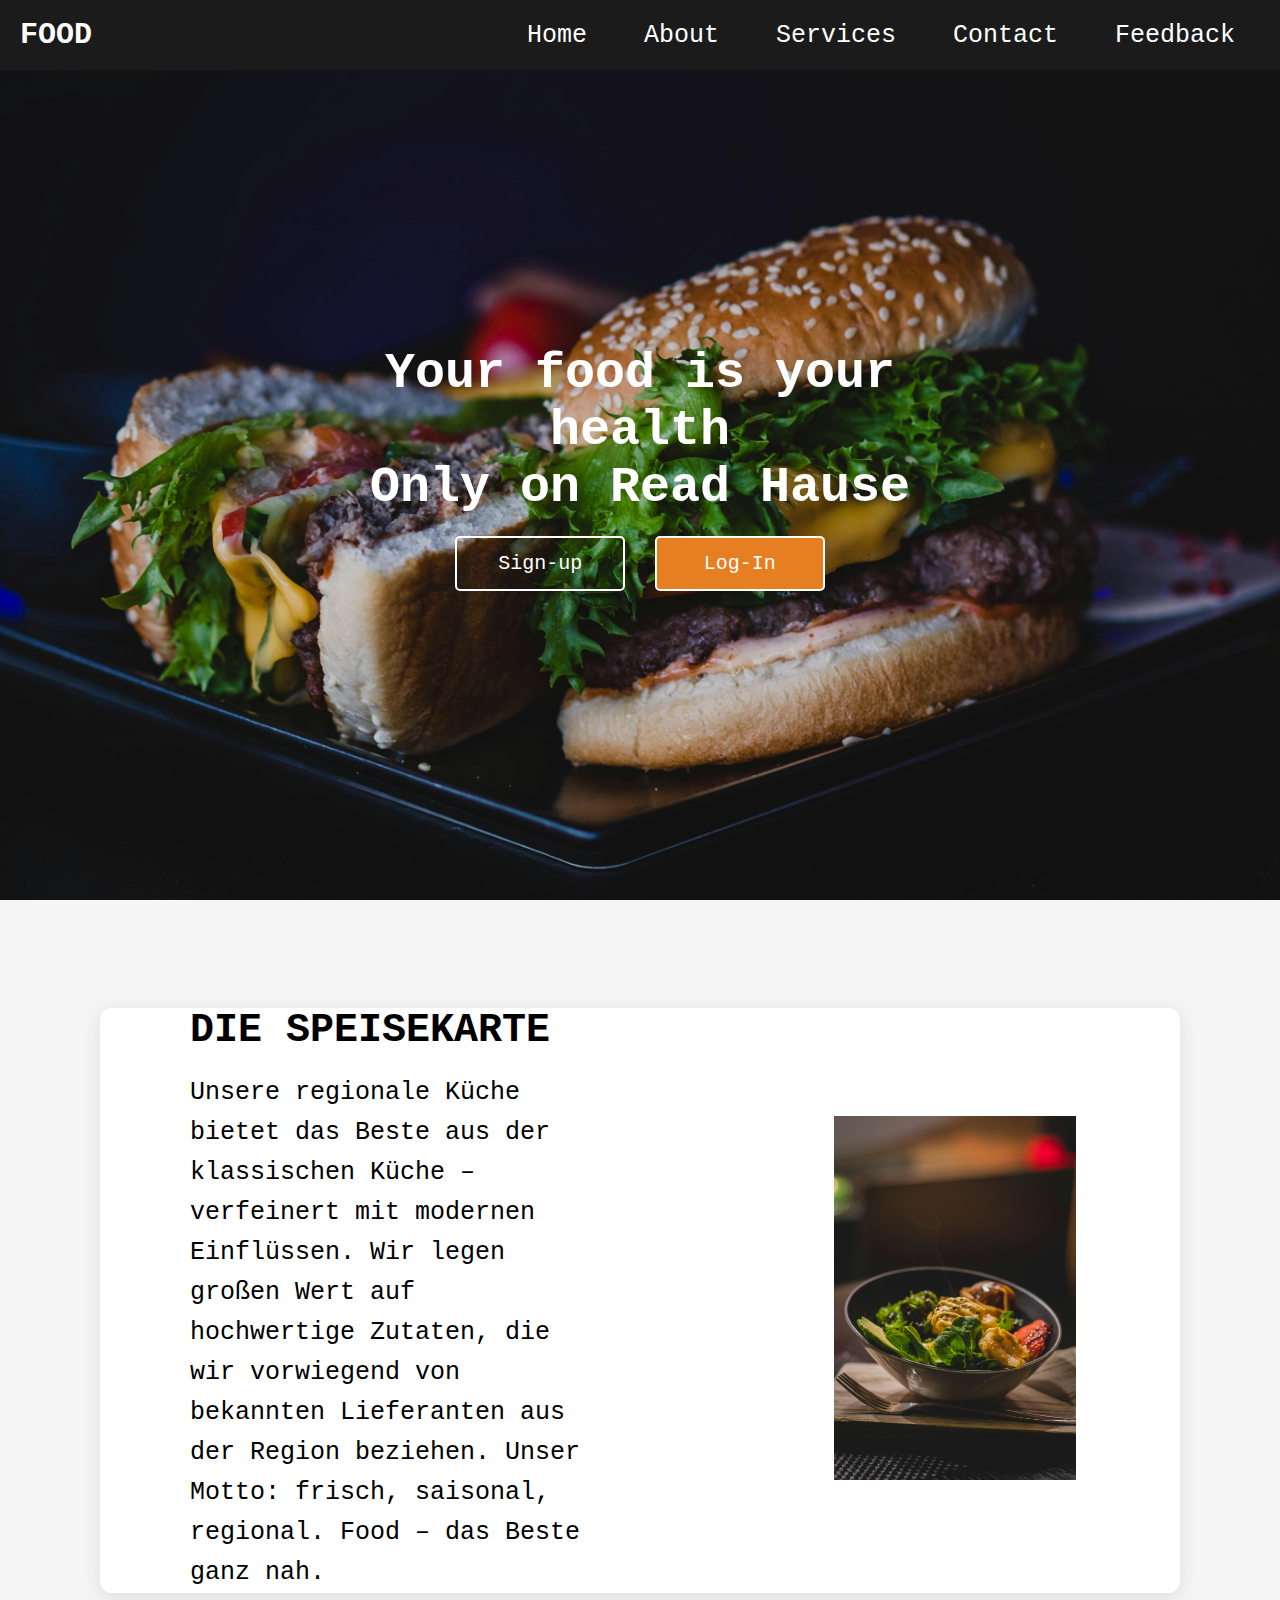
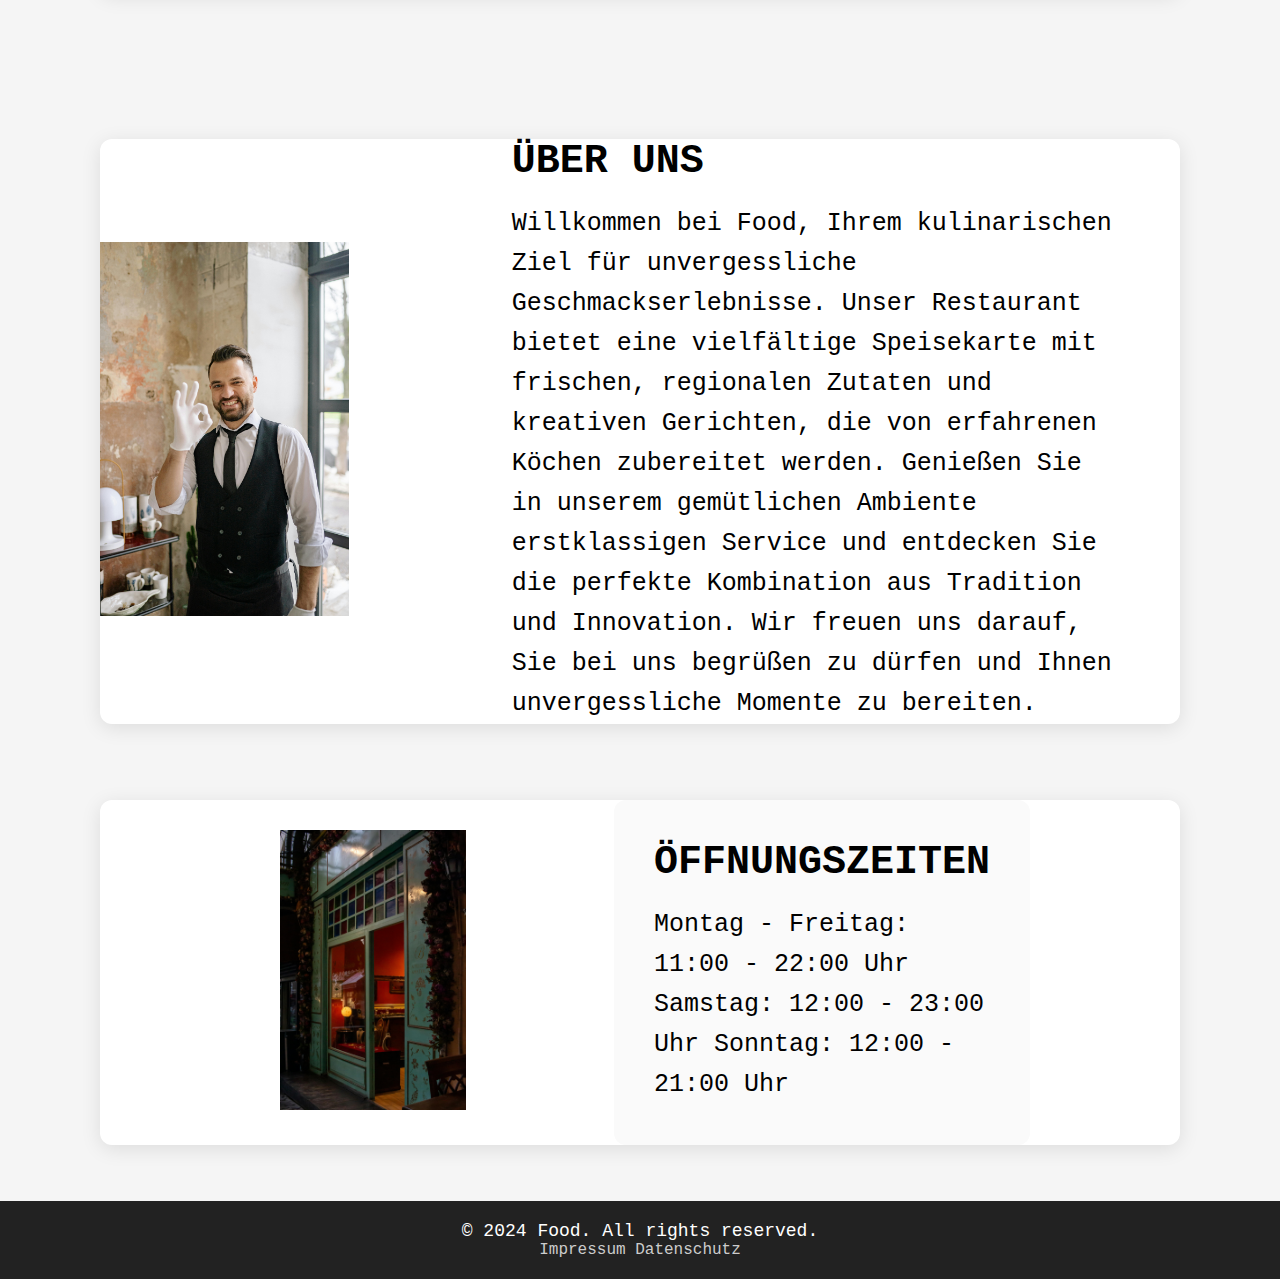
<file: index.html>
<!DOCTYPE html>
<html lang="en">

<head>
    <meta charset="UTF-8">
    <meta name="viewport" content="width=device-width, initial-scale=1.0">
    <title>Food</title>
    <link rel="stylesheet" href="style.css">
    <script src="ja.js"></script>
</head>

<body>
    <nav>
        <div class="menu">
            <!-- logo-->
            <div class="logo">
                <a href="#">FOOD</a>
            </div>
            <!-- nav -->
            <ul>
                <li><a href="#">Home</a></li>
                <li><a href="About.html">About</a></li>
                <li><a href="service.html">Services</a></li>
                <li><a href="Kontakt.html">Contact</a></li>
                <li><a href="Feedback.html">Feedback</a></li>
            </ul>
        </div>
    </nav>
    <!-- main section-->
    <section>
        <!-- background img-->
        <div class="img">
            <div class="center">
                <div class="title">Your food is your health</div>
                <div class="sub_title">Only on Read Hause</div>
                <div class="btns">
                    <button>Sign-up</button>
                    <button>Log-In</button>
                </div>
            </div>
        </div>
    </section>
    <pre>

</pre>
    <section>
        <div class="section2">

            <div class="Speisekarte">
                <h1>DIE SPEISEKARTE </h1>
                <p>Unsere regionale Küche bietet das Beste aus der
                    klassischen Küche – verfeinert mit modernen Einflüssen.

                    Wir legen großen Wert auf hochwertige Zutaten, die
                    wir vorwiegend von bekannten Lieferanten aus der Region beziehen. Unser Motto: frisch, saisonal,
                    regional.

                    Food – das Beste ganz nah.</p>
            </div>

            <div class="image">
                <img src="image2.jpg" alt="image2" style="width: 70%; height: auto;">
            </div>

        </div>
    </section>
    <pre>

    </pre>
    <section>
        <div class="section3">
            <div class="image">
                <img src="image3.jpg" alt="image3" style="width: 80%; height: auto;">
            </div>

            <div class="welcome">
                <h1>ÜBER UNS</h1>
                <p>Willkommen bei Food, Ihrem kulinarischen Ziel für unvergessliche Geschmackserlebnisse. Unser
                    Restaurant
                    bietet eine vielfältige Speisekarte mit frischen, regionalen Zutaten und kreativen Gerichten, die
                    von
                    erfahrenen Köchen zubereitet werden. Genießen Sie in unserem gemütlichen Ambiente erstklassigen
                    Service
                    und entdecken Sie die perfekte Kombination aus Tradition und Innovation. Wir freuen uns darauf, Sie
                    bei
                    uns begrüßen zu dürfen und Ihnen unvergessliche Momente zu bereiten.</p>
            </div>
        </div>
    </section>
    <pre>

    </pre>
    <section>
        <div class="section4">
            <div class="bild">
                <img src="offnungzeit.jpg" alt="öffnungszeiten" style="width: 45%; height: auto; margin-left: 80px;">
            </div>

            <div class="öffnungszeiten">
                <h1>ÖFFNUNGSZEITEN</h1>
                <p>Montag - Freitag: 11:00 - 22:00 Uhr
                    Samstag: 12:00 - 23:00 Uhr
                    Sonntag: 12:00 - 21:00 Uhr</p>
            </div>

        </div>
    </section>
    <pre>

    </pre>
    <footer>
        <p>© 2024 Food. All rights reserved.</p>
        <div class="footer-container">
            <a href="#">Impressum</a>
            <a href="#">Datenschutz</a>
        </div>
    </footer>
</body>

</html>
</file>
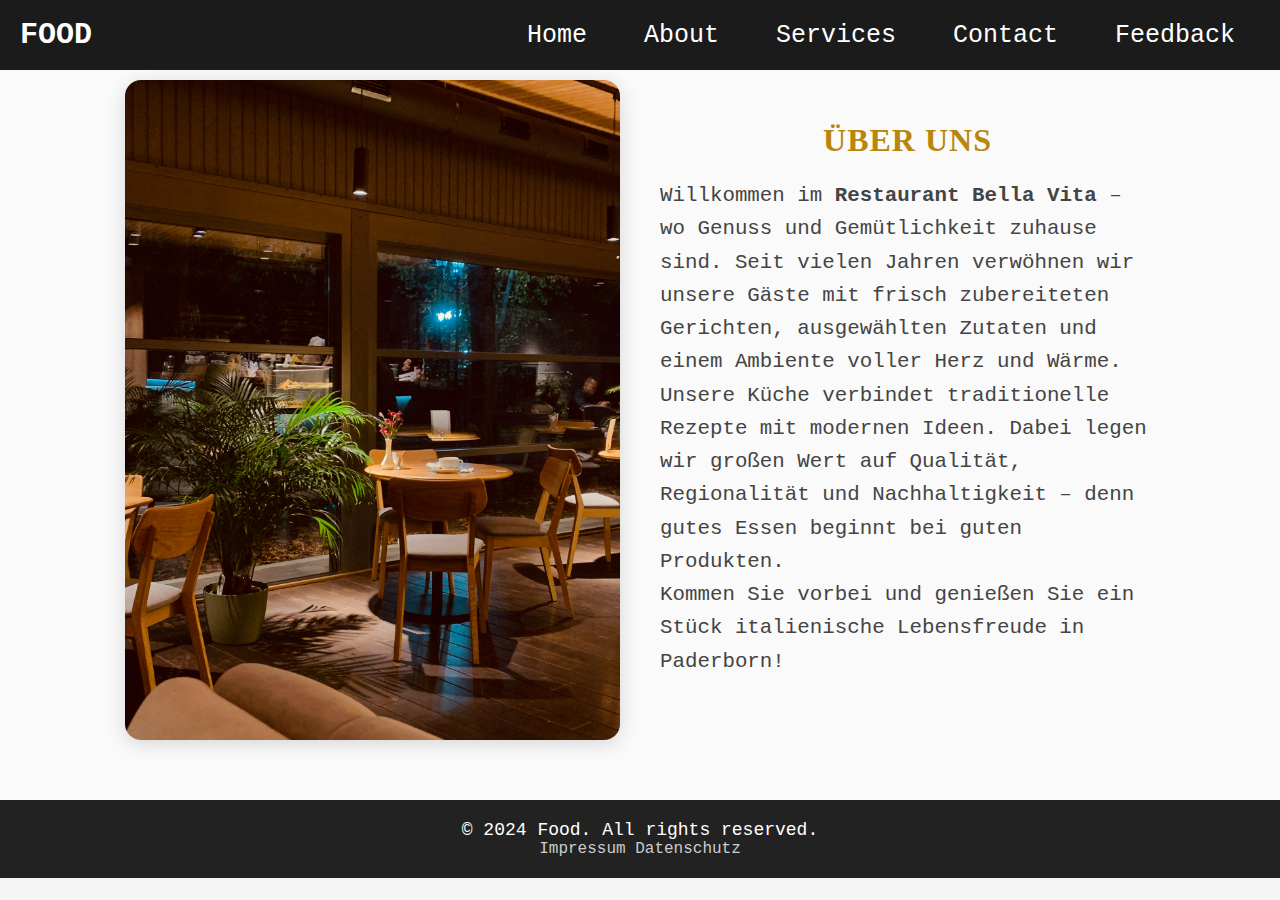
<file: About.html>
<!DOCTYPE html>
<html lang="en">

<head>
    <meta charset="UTF-8">
    <meta name="viewport" content="width=device-width, initial-scale=1.0">
    <title>Food</title>
    <link rel="stylesheet" href="style.css">
    <script src="ja.js"></script>
    
</head>

<body>
    <nav>
        <div class="menu">
            <!-- logo-->
            <div class="logo">
                <a href="#">FOOD</a>
            </div>
            <!-- nav -->
            <ul>
                <li><a href="index.html">Home</a></li>
                <li><a href="About.html">About</a></li>
                <li><a href="service.html">Services</a></li>
                <li><a href="Kontakt.html">Contact</a></li>
                <li><a href="Feedback.html">Feedback</a></li>
            </ul>
        </div>
    </nav>
    <!-- main section-->
    <section class="about">
    <div class="about-container">
        <img src="Aboutus.jpg" alt="About-us Image" class="about-image">

    <div class="about-text">

      <h2>Über uns</h2>
      <p>Willkommen im <strong>Restaurant Bella Vita</strong> – wo Genuss und Gemütlichkeit zuhause sind. 
      Seit vielen Jahren verwöhnen wir unsere Gäste mit frisch zubereiteten Gerichten, 
      ausgewählten Zutaten und einem Ambiente voller Herz und Wärme.</p>

      <p>Unsere Küche verbindet traditionelle Rezepte mit modernen Ideen. 
      Dabei legen wir großen Wert auf Qualität, Regionalität und Nachhaltigkeit – 
      denn gutes Essen beginnt bei guten Produkten.</p>

      <p>Kommen Sie vorbei und genießen Sie ein Stück italienische Lebensfreude in Paderborn!</p>
    </div>
    </div>
    </section>

    <footer>
        <p>© 2024 Food. All rights reserved.</p>
        <div class="footer-container">
            <a href="#">Impressum</a>
            <a href="#">Datenschutz</a>
        </div>
    </footer>
</body>
</html>
</file>
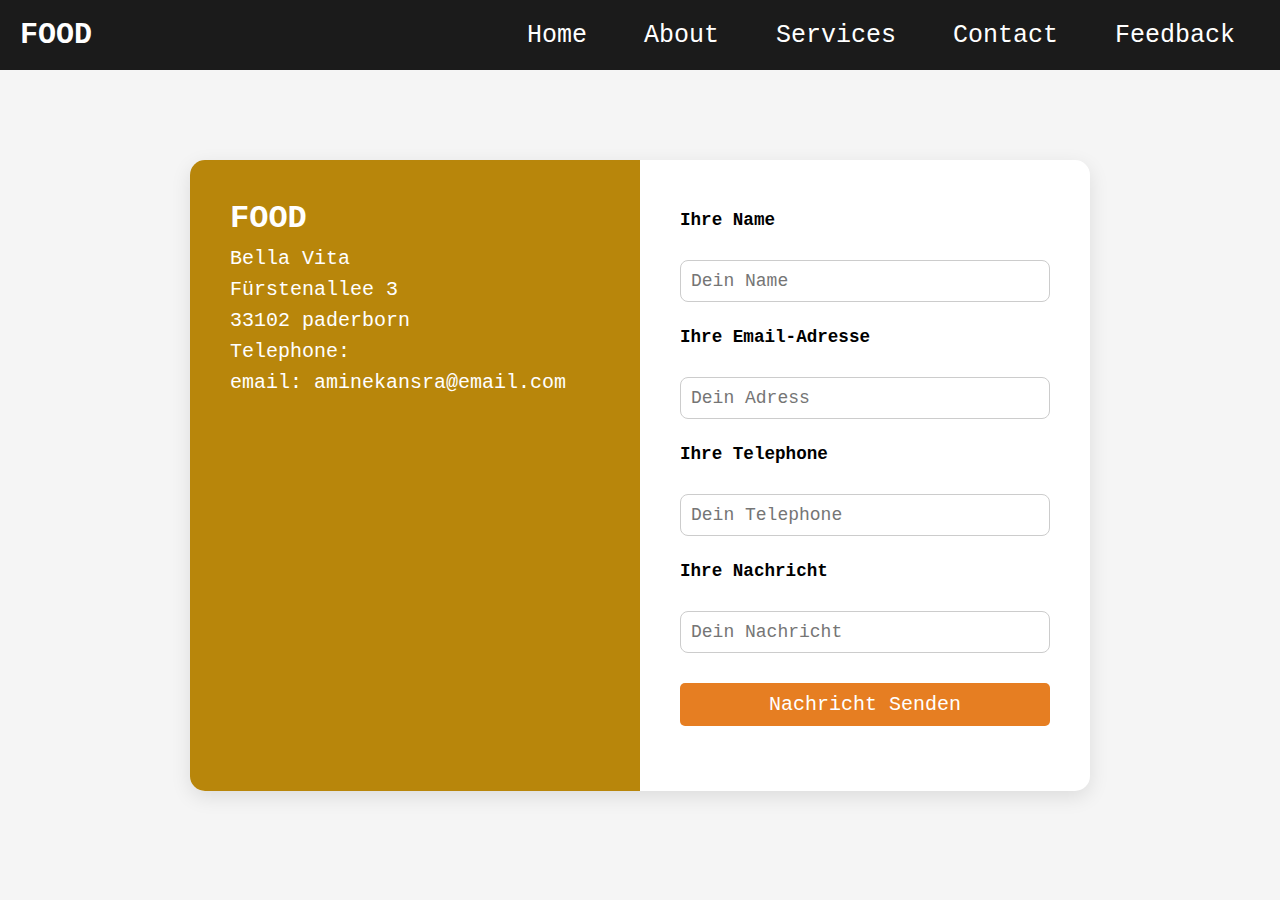
<file: Kontakt.html>
<!DOCTYPE html>
<html lang="en">

<head>
    <meta charset="UTF-8">
    <meta name="viewport" content="width=device-width, initial-scale=1.0">
    <title>Kontakt</title>
    <link rel="stylesheet" href="style.css">
   
</head>
<body>
    <nav>
        <div class="menu">
            <!-- logo-->
            <div class="logo">
                <a href="#">FOOD</a>
            </div>
            <!-- nav -->
            <ul>
                <li><a href="index.html">Home</a></li>
                <li><a href="About.html">About</a></li>
                <li><a href="service.html">Services</a></li>
                <li><a href="Kontakt.html">Contact</a></li>
                <li><a href="Feedback.html">Feedback</a></li>
            </ul>
        </div>
    </nav>

    <div class="main-conatiner">
        <div class="container">
          <div class="infoconatct">
            <h1>FOOD</h1>
            <p>Bella Vita</p>
            <p>Fürstenallee 3</p>
            <p>33102 paderborn</p>
            <p>Telephone: <script>155981587</script></p>
            <p>email: aminekansra@email.com</p>
          </div>

          <div class="komtaktformular">
            <label for="Name">Ihre Name</label>
            <input type="text" id="Name" placeholder="Dein Name">

            <label for="Adress">Ihre Email-Adresse</label>
            <input type="email" id="Adress" placeholder="Dein Adress">

            <label for="Telephone">Ihre Telephone</label>
            <input type="tel" id="Telephone" placeholder="Dein Telephone">

            <label for="Nachricht">Ihre Nachricht</label>
            <input type="text" id="Nachricht" placeholder="Dein Nachricht">
            
            <button id="Btn-n">Nachricht Senden</button>


            <p id="mesage"></p>
          </div>

        </div>
    </div>
<script src="scropt.js"></script>
</body>
</html>
</file>
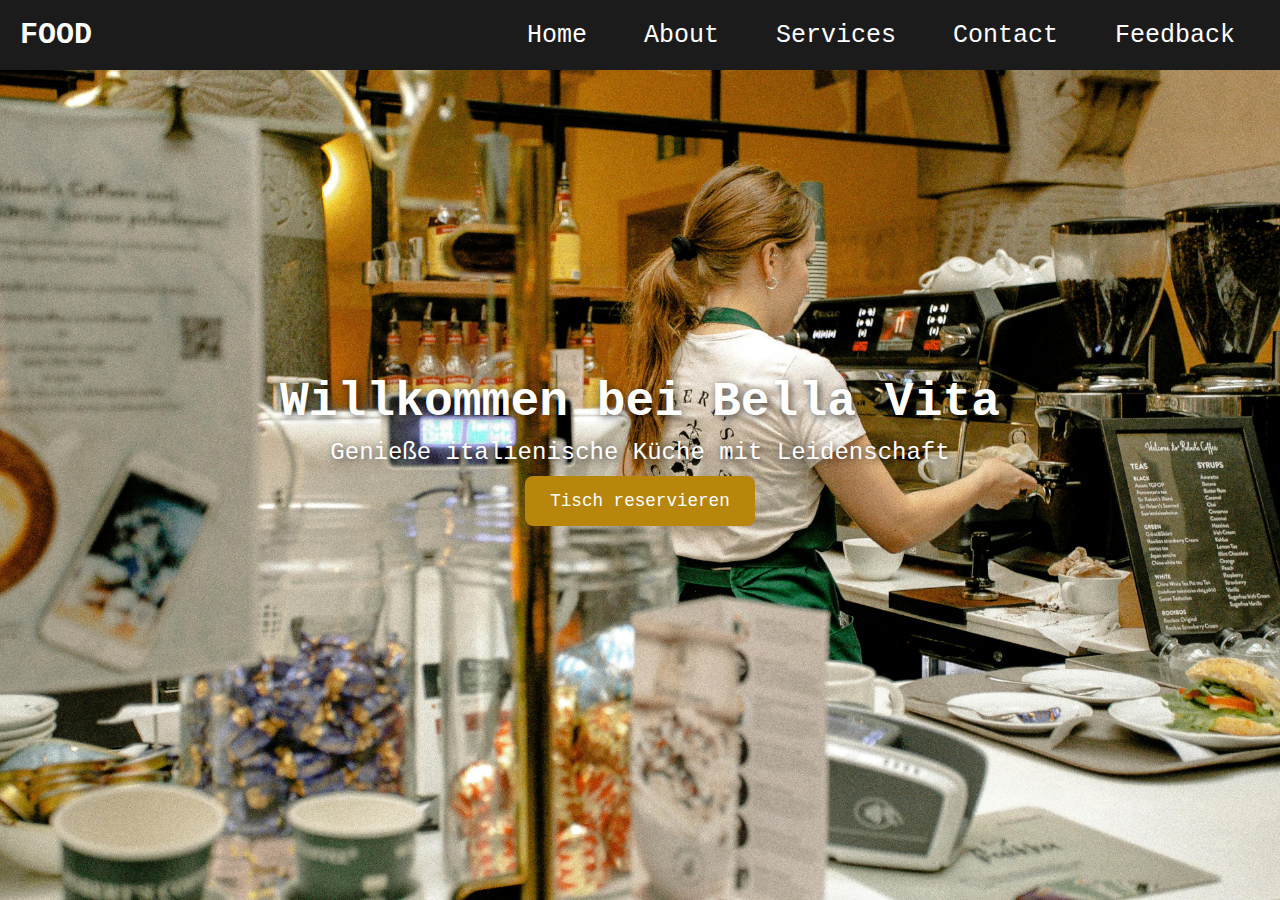
<file: service.html>
<!DOCTYPE html>
<html lang="en">

<head>
    <meta charset="UTF-8">
    <meta name="viewport" content="width=device-width, initial-scale=1.0">
    <title>Tischreservierung</title>
    <link rel="stylesheet" href="style.css">
    <script src="ja.js"></script>
    
</head>

<body>
    <nav>
        <div class="menu">
            <!-- logo-->
            <div class="logo">
                <a href="#">FOOD</a>
            </div>
            <!-- nav -->
            <ul>
                <li><a href="index.html">Home</a></li>
                <li><a href="About.html">About</a></li>
                <li><a href="service.html">Services</a></li>
                <li><a href="Kontakt.html">Contact</a></li>
                <li><a href="#">Feedback</a></li>
            </ul>
        </div>
    </nav>
    <section class="hero">

        <h1>Willkommen bei Bella Vita</h1>
        <p>Genieße italienische Küche mit Leidenschaft</p>
        <a href="Tischreservieren.html">
        <button>Tisch reservieren</button>
        </a>

    </section>
</body>
</html>
</file>
<file: style.css>
* {
    margin: 0;
    padding: 0;
    box-sizing: border-box;
    font-family: 'Courier New', Courier, monospace;
}

body {
    background: #f5f5f5;
}

nav {
    background: #1b1b1b;
    width: 100%;
    padding: 10px 0;
    position: fixed;
    z-index: 1;
}

nav .menu {
    max-width: 1500px;
    height: 50px;
    margin: auto;
    display: flex;
    align-items: center;
    justify-content: space-between;
    padding: 0 20px;
}

.menu .logo a {
    text-decoration: none;
    color: #fff;
    font-size: 30px;
    font-weight: 600;
}

.menu ul {
    display: inline-flex;
}

.menu ul li {
    list-style: none;
    margin-left: 7px;
}

.menu ul li a {
    text-decoration: none;
    color: #fff;
    font-size: 25px;
    font-weight: 500;
    padding: 10px 25px;
    border-radius: 5px;
    transition: all 0.3s ease;
}

.menu ul li a:hover {
    background-color: #fff;
    color: #000;
}

.img {
    background: url(foodimg.jpg) no-repeat;
    height: 100vh;
    width: 100%;
    background-position: center;
    background-size: cover;
    position: relative;
}

.img::before {
    content: ' ';
    position: absolute;
    height: 100%;
    width: 100%;
    background: rgba(0, 0, 0, 0.1);
}

.center {
    position: absolute;
    top: 52%;
    left: 50%;
    transform: translate(-50%, -50%);
    padding: 0 20px;
    text-align: center;
}

.center .title {
    color: #fff;
    font-size: 50px;
    font-weight: 600;
}

.center .sub_title {
    color: #fff;
    font-size: 50px;
    font-weight: 600;
}

.center .btns {
    margin-top: 20px;
}

.center .btns button {
    height: 55px;
    width: 170px;
    border-radius: 5px;
    border: none;
    margin: 0 10px;
    border: 2px solid #fff;
    font-size: 20px;
    font-weight: 500;
    padding: 0 10px;
    cursor: pointer;
    outline: none;
    transition: all 0.3 ease;
}

.center .btns button:first-child {
    color: #fff;
    background: none;
}

.center .btns button:first-child:hover {
    background: #fff;
    color: #000;
}

.section2 {
    height: auto;
    background-color: #fff;
    display: flex;
    justify-content: center;
    gap: 50px;
    align-items: center;
    margin: 90px 100px;
    position: relative;
    border-radius: 12px;
    box-shadow: 0 4px 20px rgba(0, 0, 0, 0.1);
    max-width: 1600px;

}

.section2 .image {
    margin-left: 200px;
    border: none;
}

.section2 .Speisekarte {
    margin-left: 90px;
}

.section2 .Speisekarte h1 {
    font-size: 40px;
    font-weight: 600;
    margin-bottom: 20px;
}

.section2 .Speisekarte p {
    font-size: 25px;
    font-weight: 400;
    line-height: 1.6;
}

.section3 {
    height: auto;
    background-color: #fff;
    display: flex;
    justify-content: center;
    align-items: center;
    margin: 20px 100px;
    position: relative;
    box-shadow: 0 4px 20px rgba(0, 0, 0, 0.1);
    border-radius: 12px;
    max-width: 1600px;

}

.section3 .image {
    margin-right: 100px;
    border: none;
}

.section3 .welcome {
    margin-right: 60px;
}

.section3 .welcome h1 {
    font-size: 40px;
    font-weight: 600;
    margin-bottom: 20px;
}

.section3 .welcome p {
    font-size: 25px;
    font-weight: 400;
    line-height: 1.6;
}

.section4 {
    height: auto;
    background-color: #fff;
    max-width: 1600px;
    border-radius: 12px;
    box-shadow: 0 4px 20px rgba(0, 0, 0, 0.1);
    display: flex;
    justify-content: center;
    align-items: center;
    margin: 20px 100px;
    position: relative;
}

.section4 .öffnungszeiten {
    margin-right: 150px;
    background: #fafafa;
    padding: 40px;
    border-radius: 12px;
}

.section4 .öffnungszeiten h1 {
    font-size: 40px;
    font-weight: 600;
    margin-bottom: 20px;
}

.section4 .öffnungszeiten p {
    font-size: 25px;
    font-weight: 400;
    line-height: 1.6;
}

.section4 .bild {
    margin-left: 100px;
    border: none;
}

footer {
    background-color: #222;
    color: #fff;
    padding: 20px 10px;
    text-align: center;
}

footer p {
    font-size: 18px;
}

footer a {
    color: #ccc;
    text-decoration: none;
}

footer a:hover {
    color: #fff;
}

.about {
    background-color: #fafafa;
    padding: 60px 20px;
    font-family: "Open Sans", sans-serif;
}

.about-container {
    display: flex;
    align-items: center;
    justify-content: center;
    gap: 40px;
    max-width: 1100px;
    margin: 0 auto;
    flex-wrap: wrap;
}

.about-image {
    width: 45%;
    border-radius: 16px;
    box-shadow: 0 4px 20px rgba(0, 0, 0, 0.15);
    background-size: cover;
    margin-top: 20px;
}

.about-text {
    width: 45%;
    min-width: 300px;
}

.about-text h2 {
    font-family: "Playfair Display", serif;
    font-size: 2rem;
    color: #b8860b;
    margin-bottom: 20px;
    text-transform: uppercase;
    letter-spacing: 1px;
}

.about-text p {
    font-size: 1.3rem;
    line-height: 1.6;
    color: #444;
    margin-bottom: px;
}

.hero{
    background: url('imageservice.jpg');
    background-size: cover;
    width: 100%;
    height: 100vh;
    background-position: center;
    display: flex;
    justify-content: center;
    align-items: center;
    color: white;
    text-shadow: 2px 2px 8px rgba(0,0,0,0.7);
    flex-direction: column;
}
.hero h1{
    font-size: 3em;
    margin-bottom: 10px;
}
.hero p{
    font-size: 1.5em;
}
.hero button {
    margin-top: 10px;
    padding: 15px 25px;
    background-color: #b8860b;
    border: none;
    color: white;
    border-radius: 8px;
    font-size: 1.1em;
    cursor: pointer;
}
.hero button:hover {
    background-color: #f0c250;
  }
  .main-container{
    height: 100vh;
    width: 100%;

  }
.containers{
    max-width: 800px;
    color: #fff;
    position: absolute;
    left: 50%;
    top: 52%;
    transform: translate(-50%,-50%);
    text-align: center;
    border-radius: 10px;
    padding: 70px 90px;
    box-shadow: 0 2px 8px rgba(0,0,0,0.9);
}
  h2 {
    text-align: center;
    color:  #f0c250;
    margin-bottom: 50px;
    font-size: 30px;
  }

  label {
    display: flex;
    margin-top: 10px;
    font-size: 1.1em;
  }

  input, select {
    width: 100%;
    padding: 10px;
    margin-top: 10px;
    border: 1px solid #ccc;
    border-radius: 5px;
    font-size: 22px;
  }

  button {
    width: 100%;
    padding: 10px;
    margin-top: 15px;
    background-color: #e67e22;
    color: white;
    border: none;
    border-radius: 5px;
    cursor: pointer;
    font-size: 20px;
  }

  button:hover {
    background-color: #cf711f;
  }
.vedio-background{
    width: 100%;
    height: 100%;
    top: 0;
    left: 0;
    overflow: hidden;
    position: fixed;
    z-index: -1;
}
.vedio-background video{
    height: 100%;
    width: 100%;
    object-fit: cover;
}
#mesage {
    display: block;
    text-align: center;
    font-weight: bold;
    font-size: 14px;
    color: red; /* Standardfarbe für Fehler */
    margin-top: 10px;
    background: transparent;
    position: relative; /* NICHT absolute */
}
#mesage.success {
    color: green; /* Für erfolgreiche Meldungen */
}
.main-conatiner{
display: flex;
justify-content: center;
align-items: center;
min-height: 100vh;
}
.container{
display: grid;
grid-template-columns: 1fr 1fr;
background: #fff;
border-radius: 15px;
box-shadow: 0 6px 20px rgba(0, 0, 0, 0.1);
width: 80%;
max-width: 900px;
overflow: hidden;
margin-top: 50px;

}
.infoconatct{
    background-color: #b8860b;
    color: white;
    padding: 40px;

}
.infoconatct h1{
   margin: 0 0 10px;
   font-size: 32px;

}
.infoconatct p{
margin: 8px 0;
font-size: 20px;
}
.komtaktformular{
    padding: 40px;
    display: flex;
    flex-direction: column;
    gap: 15px;
}
.komtaktformular label{
    font-weight: bold;
    margin-bottom: 5px;
}
.komtaktformular input{
    padding: 10px;
    border: 1px solid #ccc;
    border-radius: 8px;
    font-size: 18px;
}
.komtaktformular input:focus{
  border-color: #d63a2b;
  outline: none;
  box-shadow: 0 0 5px rgba(214, 58, 43, 0.5);
}
.hh{
    color: #b8860b;
    font-size: 20px;
    text-align: center;
}
</file>
